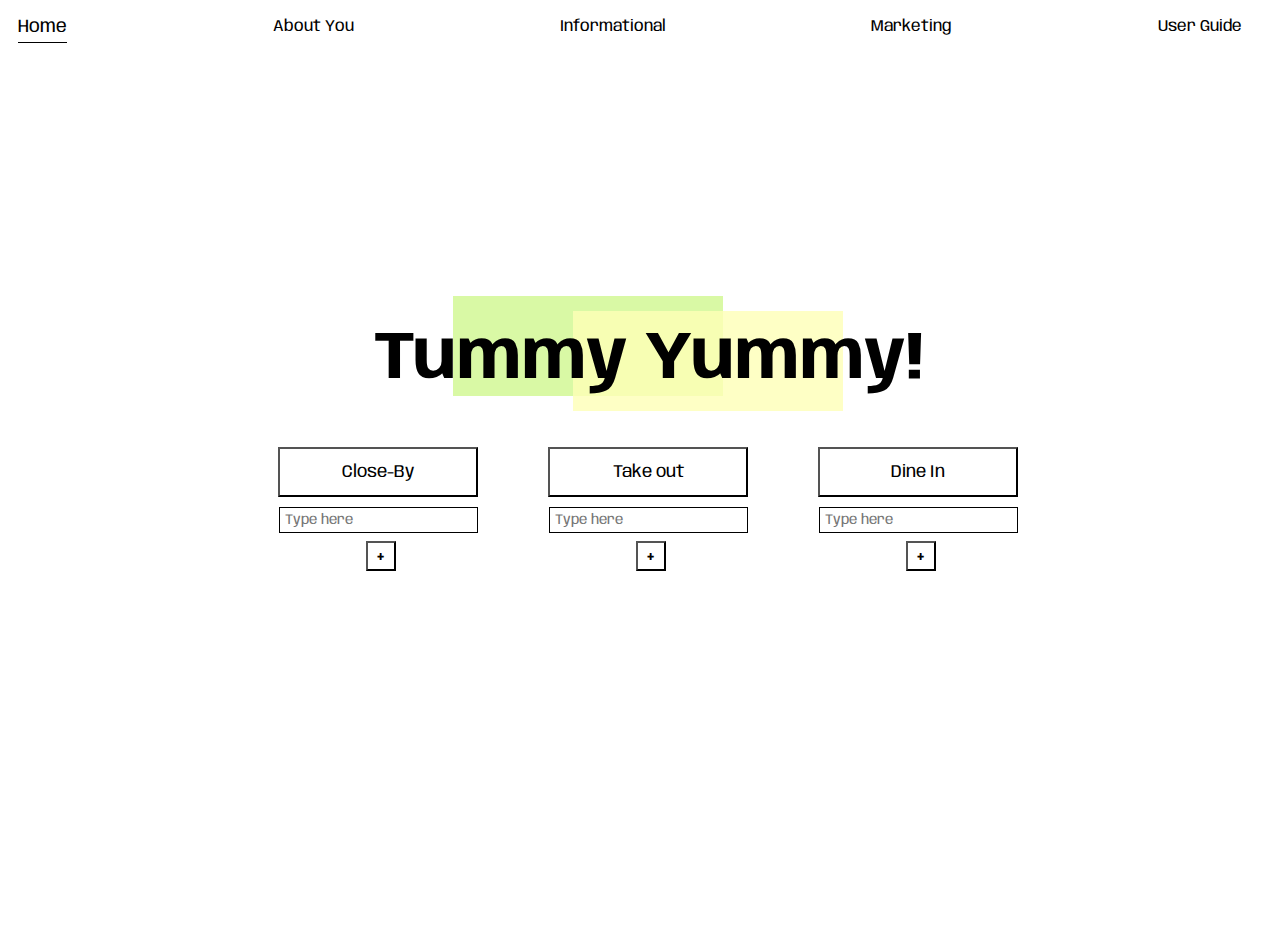
<file: index.html>
<!DOCTYPE html>
<html lang="en">

<head>
    <meta charset="UTF-8">
    <meta http-equiv="X-UA-Compatible" content="IE=edge">
    <meta name="viewport" content="width=device-width, initial-scale=1.0">
    <title>Tummy Yummy</title>
    <link href="food.css" rel="stylesheet" type="text/css">
    <link rel="preconnect" href="https://fonts.googleapis.com">
    <link rel="preconnect" href="https://fonts.gstatic.com" crossorigin>
    <link href="https://fonts.googleapis.com/css2?family=Anybody:wght@300&display=swap" rel="stylesheet">
</head>

<body>
    <header>
        <nav>
            <ul class="navbar">
                <li class="underline"><a href="index.html">Home </a>
                </li>
                <li><a href="About.html">About You</a></li>
                <li><a href="info.html">Informational</a></li>
                <li><a href="marketing.html">Marketing </a></li>
                <li><a href="user.html">User Guide</a></li>
            </ul>
        </nav>
    </header>
    <main>
        <div class="box1"></div>
        <div class="box2"></div>
        <h1 class="home1">Tummy Yummy!</h1>
        <div class="bttns">
            <div class="button-container">
                <button class="closeby" onclick="generateRandomOption('closeby')">Close-By</button>
                <input type="text" class="button-input closeby-input" placeholder="Type here">
                <button class="add-btn" onclick="addItem('closeby')">+</button>
                <ul class="input-list closeby-list"></ul>
            </div>

            <div class="button-container">
                <button class="healthy" onclick="generateRandomOption('healthy')">Take out</button>
                <input type="text" class="button-input healthy-input" placeholder="Type here">
                <button class="add-btn" onclick="addItem('healthy')">+</button>
                <ul class="input-list healthy-list"></ul>
            </div>

            <div class="button-container">
                <button class="dine" onclick="generateRandomOption('dine')">Dine In</button>
                <input type="text" class="button-input dine-input" placeholder="Type here">
                <button class="add-btn" onclick="addItem('dine')">+</button>
                <ul class="input-list dine-list"></ul>
            </div>

        </div>
        <div class="placeholder">
            <p class="chip"></p>
        </div>

        <script src="script.js"></script>
    </main>
</body>

</html>
</file>
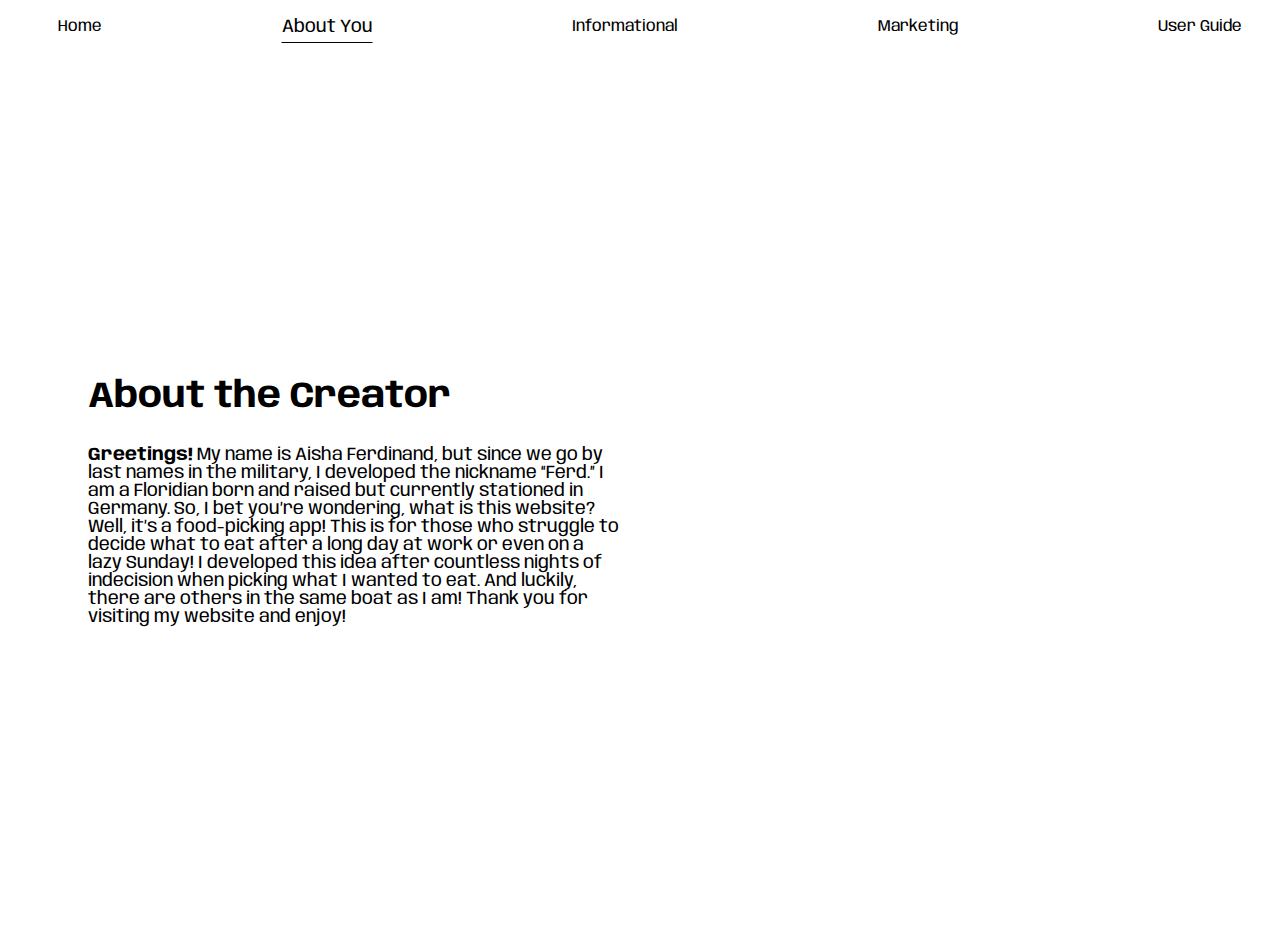
<file: About.html>
<!DOCTYPE html>
<html lang="en">

<head>
    <meta charset="UTF-8">
    <meta http-equiv="X-UA-Compatible" content="IE=edge">
    <meta name="viewport" content="width=device-width, initial-scale=1.0">
    <title>About You Page</title>
    <link href="food.css" rel="stylesheet" type="text/css">
    <link rel="preconnect" href="https://fonts.googleapis.com">
    <link rel="preconnect" href="https://fonts.gstatic.com" crossorigin>
    <link href="https://fonts.googleapis.com/css2?family=Anybody:wght@300&display=swap" rel="stylesheet">
</head>

<body>
    <header>
        <nav>
            <ul class="navbar">
                <ul><a href="index.html">Home </a></ul>
                <li class="underline"><a href="About.html">About
                        You</a></li>
                <li><a href="info.html">Informational</a></li>
                <li><a href="marketing.html">Marketing </a></li>
                <li><a href="user.html">User Guide</a></li>
            </ul>
        </nav>
    </header>

    <main class="mainabout">
        <div class="about-you-container">
            <div class="about-you-content">
                <h2>About the Creator</h2>
                <p>
                    <b>Greetings!</b> My name is Aisha Ferdinand, but since we go by last names in the military, I
                    developed
                    the nickname “Ferd.” I am a Floridian born and raised but currently stationed in Germany. So, I bet
                    you’re
                    wondering, what is this website? Well, it’s a food-picking app! This is for those who struggle to
                    decide
                    what to eat after a long day at work or even on a lazy Sunday! I developed this idea after countless
                    nights
                    of indecision when picking what I wanted to eat. And luckily, there are others in the same boat as I
                    am!
                    Thank you for visiting my website and enjoy!
                </p>
            </div>
            <div class="about-you-image"></div>
        </div>
    </main>

    <script src="script.js"></script>
</body>

</html>
</file>
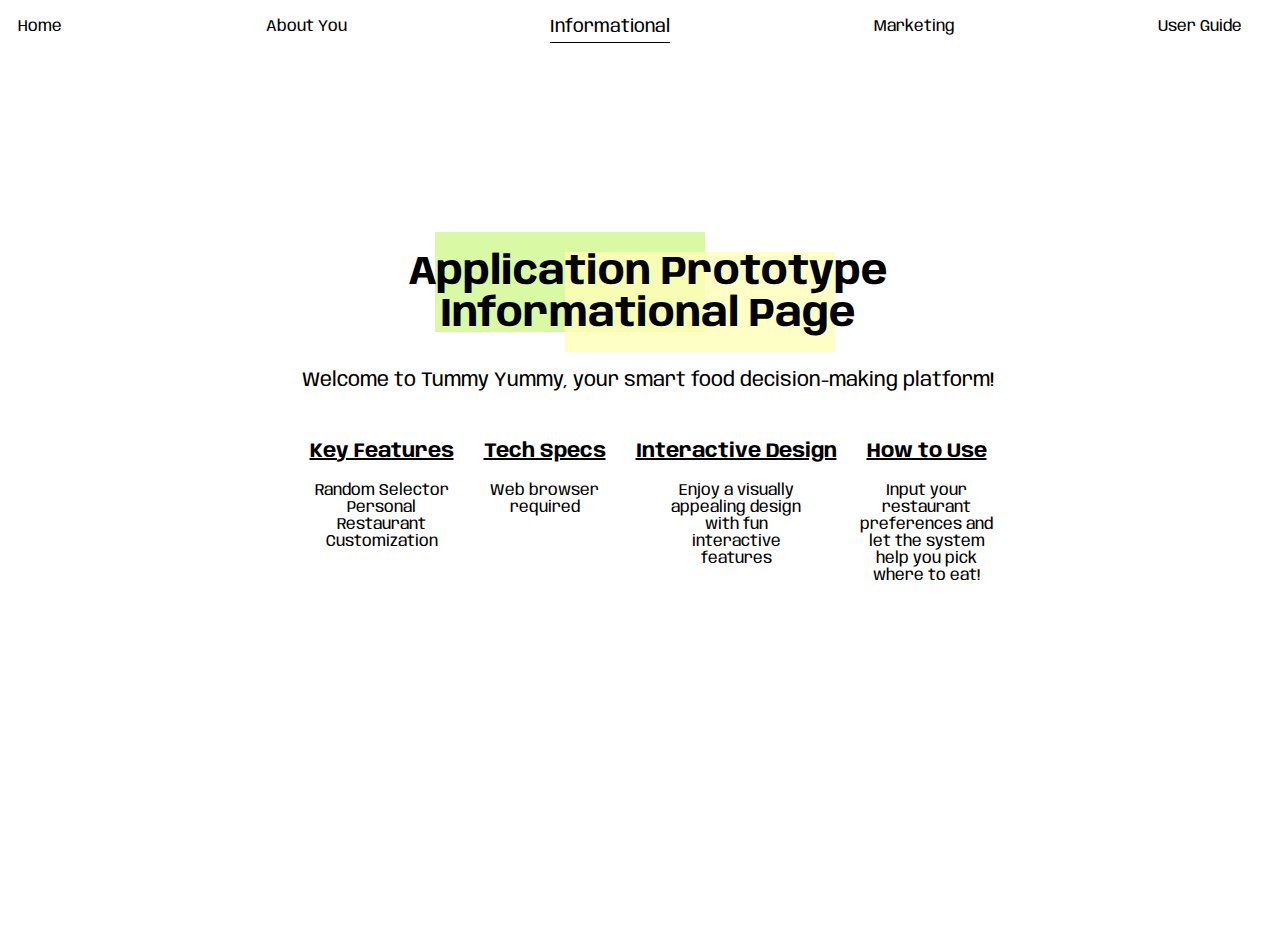
<file: info.html>
<!DOCTYPE html>
<html lang="en">

<head>
    <meta charset="UTF-8">
    <meta http-equiv="X-UA-Compatible" content="IE=edge">
    <meta name="viewport" content="width=device-width, initial-scale=1.0">
    <title>Informational Page</title>
    <link href="food.css" rel="stylesheet" type="text/css">
    <link rel="preconnect" href="https://fonts.googleapis.com">
    <link rel="preconnect" href="https://fonts.gstatic.com" crossorigin>
    <link href="https://fonts.googleapis.com/css2?family=Anybody:wght@300&display=swap" rel="stylesheet">
</head>

<body>
    <header>
        <nav>
            <ul class="navbar">
                <li><a href="index.html">Home </a></li>
                <li><a href="About.html">About You</a></li>
                <li class="underline"><a href="info.html">Informational</a></li>
                <li><a href="marketing.html">Marketing </a></li>
                <li><a href="user.html">User Guide</a></li>
            </ul>
        </nav>
    </header>

    <main>
        <div class="informational">
            <div class="infobox1"></div>
            <div class="infobox2"></div>
            <h2>Application Prototype <br>Informational Page</h2>
            <p class="infop">Welcome to Tummy Yummy, your smart food decision-making platform!</p>
            <div class="additional-info">
                <div class="info-section">
                    <h3>Key Features</h3>
                    <p>Random Selector<br>Personal Restaurant Customization</p>
                </div>

                <div class="info-section">
                    <h3>Tech Specs</h3>
                    <p>Web browser required</p>
                </div>

                <div class="info-section">
                    <h3>Interactive Design</h3>
                    <p>Enjoy a visually appealing design with fun interactive features</p>
                </div>

                <div class="info-section">
                    <h3>How to Use</h3>
                    <p>Input your restaurant preferences and let the system help you pick where to eat!</p>
                </div>
            </div>
    </main>

    <script src="script.js"></script>
</body>

</html>
</file>
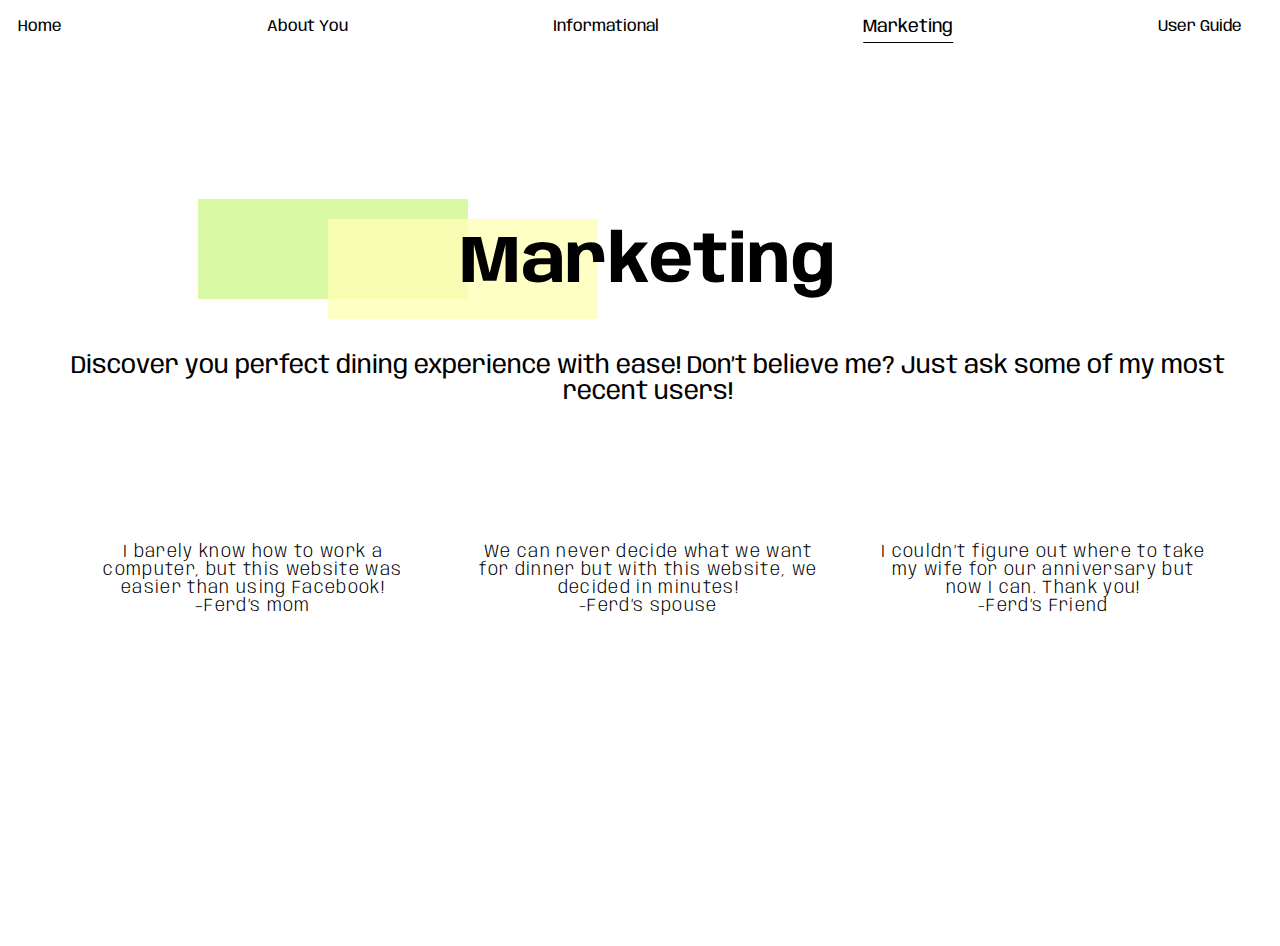
<file: marketing.html>
<!DOCTYPE html>
<html lang="en">

<head>
    <meta charset="UTF-8">
    <meta http-equiv="X-UA-Compatible" content="IE=edge">
    <meta name="viewport" content="width=device-width, initial-scale=1.0">
    <title>Marketing Page</title>
    <link href="food.css" rel="stylesheet" type="text/css">
    <link rel="preconnect" href="https://fonts.googleapis.com">
    <link rel="preconnect" href="https://fonts.gstatic.com" crossorigin>
    <link href="https://fonts.googleapis.com/css2?family=Anybody:wght@300&display=swap" rel="stylesheet">
</head>

<body>
    <header>
        <nav>
            <ul class="navbar">
                <li><a href="index.html">Home </a></li>
                <li><a href="About.html">About You</a></li>
                <li><a href="info.html">Informational</a></li>
                <li class="underline"><a href="marketing.html">Marketing </a></li>
                <li><a href="/user.html">User Guide</a></li>
            </ul>
        </nav>
    </header>

    <main>
        <div class="market">
            <div class="marketbox1"></div>
            <div class="marketbox2"></div>
            <h2>Marketing</h2>
            <p class="marketp">Discover you perfect dining experience with ease! Don’t believe me? Just ask some of my
                most recent users!</p>
            <div class="additional-market">
                <div class="market-section">
                    <h3>I barely know how to work a computer, but this website was easier than using
                        Facebook!<br>–Ferd’s mom</h3>
                </div>

                <div class="market-section">
                    <h3>We can never decide what we want for dinner but with this website, we decided in
                        minutes!<br>-Ferd’s spouse</h3>
                </div>

                <div class="market-section">
                    <h3>I couldn’t figure out where to take my wife for our anniversary but now I can. Thank
                        you!<br>-Ferd’s Friend</h3>
                </div>

            </div>
    </main>

    <script src="script.js"></script>
</body>

</html>
</file>
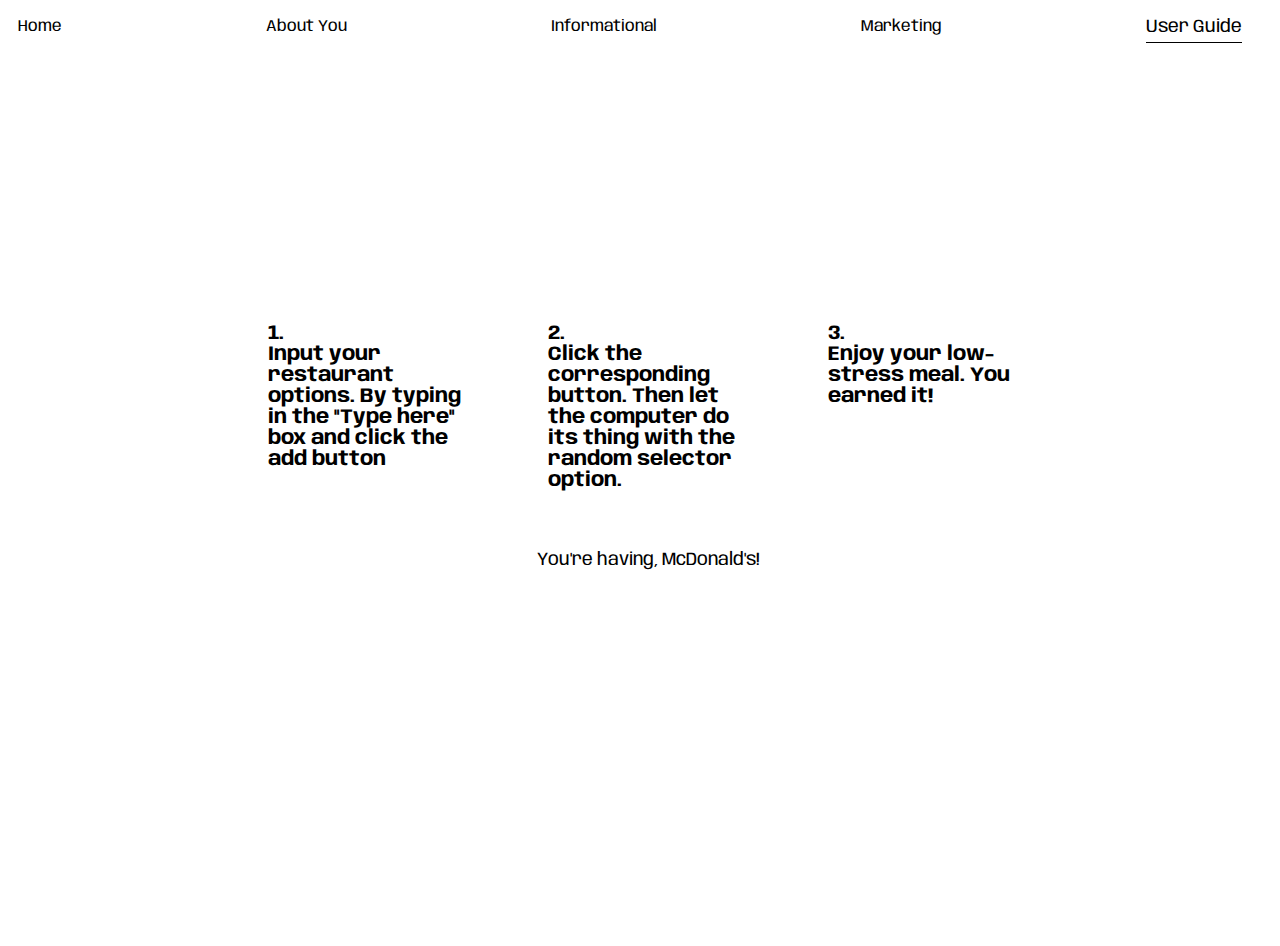
<file: user.html>
<!DOCTYPE html>
<html lang="en">

<head>
    <meta charset="UTF-8">
    <meta http-equiv="X-UA-Compatible" content="IE=edge">
    <meta name="viewport" content="width=device-width, initial-scale=1.0">
    <title>User Guide Page</title>
    <link href="food.css" rel="stylesheet" type="text/css">
    <link rel="preconnect" href="https://fonts.googleapis.com">
    <link rel="preconnect" href="https://fonts.gstatic.com" crossorigin>
    <link href="https://fonts.googleapis.com/css2?family=Anybody:wght@300&display=swap" rel="stylesheet">
</head>

<body>
    <header>
        <nav>
            <ul class="navbar">
                <li><a href="index.html">Home </a></li>
                <li><a href="About.html">About You</a></li>
                <li><a href="info.html">Informational</a></li>
                <li><a href="marketing.html">Marketing </a></li>
                <li class="underline"><a href="user.html">User
                        Guide</a></li>
            </ul>
        </nav>
    </header>

    <main>
        <div class="user-guide">
            <div class="guide-section">
                <h3>1. <br>Input your restaurant options. By typing in the "Type here" box and click the add button</h3>
                <div class="restaurant-box">
                    <div class="texts"></div>
                </div>
            </div>

            <div class="guide-section">
                <h3>2. <br>Click the corresponding button. Then let the computer do its thing with the random selector
                    option.</h3>
                <p>You're having, McDonald's!</p>
            </div>

            <div class="guide-section">
                <h3>3. <br>Enjoy your low-stress meal. You earned it!</h3>
                <div class="smile"></div>
            </div>
        </div>
    </main>

    <script src="script.js"></script>
</body>

</html>
</file>
<file: food.css>
@import url('https://fonts.googleapis.com/css2?family=Anybody:wght@300&display=swap');

* {
    /* background-color: #C0DFF7; */
    font-family: 'Anybody', cursive;
}

body {
    font-family: 'Anybody', cursive;
}


main {
    display: flex;
    flex-direction: column;
    position: absolute;
    width: 100%;
    height: 100%;
    justify-content: center;
    align-items: center;
}


.home1 {
    font-size: 50pt;
    position: relative;
    z-index: 1;
    margin-top: 50px;
}


.box1 {
    position: absolute;
    background-color: #D9F9A5;
    height:100px;
    width: 270px;
    z-index: -1;
    margin-left: -120px;
    margin-top: -300px;
}

.box2 {
    position: absolute;
    background-color: #feffb6;
    height:100px;
    width: 270px;
    z-index: -1;
    margin-left: 120px;
    margin-top: -270px;
    opacity: 80%;
}

button {
    position: relative;
    margin-top: 4%;
    font-size: 13pt;
    height: 50px;
    width: 200px;
    background-color: transparent;
    border-color: black;
}
.bttns {
    position: relative;
    display: inline-flex;
    gap: 70px;
}

.x {
    position: relative;
    height: 35px;
    width: 35px;
    margin-left: 10px;
}

.clear {
    margin-left: 10px;
}

.button-container {
    display: flex;
    flex-direction: column;
    align-items: center;
}

.button-input {
    font-size: 14px;
    margin-top: 10px;
    padding: 5px;
    width: 187px; 
    display: block; 
    border: 1px solid #000;
    outline: none; 
}

.add-btn {
    height: 30px;
    width: 30px;
    margin-left: 5px;
    font-size: 27px;
    line-height: 10px;
    cursor: pointer;
}

.input-list {
    margin-top: 10px;
}

.input-list-item {
    margin-bottom: 5px;
    font-size: 14px;
    list-style-type: none;
}

.delete-btn {
    height: 20px;
    width: 20px;
    color: red;
    border: none;
    padding: 5px 8px;
    margin-left: 5px;
    cursor: pointer;
    font-size: 12px;
    cursor: pointer;
}

.chip {
    width: 550px;
    display: flex;
    justify-content: center;
    align-items: center;
}

.placeholder {
    display: flex;
    align-items: center;
    justify-content: center;
    font-size: 30pt;
    margin: 30px;
    height:60px;
    width: 630px;
}


header {

    padding: 10px;
}

.navbar {
    list-style-type: none;
    margin: 0;
    padding: 0;
    display: flex;
    justify-content: space-between; /* Aligns items to the start and end of the flex container */
}

.navbar li {
    margin-right: 20px;
}

.navbar a {
    text-decoration: none;
    color: black;
    font-size: 16px;
}

.underline a {
    font-size: 18px ;
    text-decoration: underline;
    text-underline-offset: 5px;
    text-underline-position: under;
}

.mainabout {
    display: flex;
    flex-direction: column;
    align-items: center;
}

.about-you-container {
    display: flex;
    justify-content: space-around;
    align-items: center;
    margin: 50px;
}

.about-you-content {
    width: 45%;
}

.about-you-content h2 {
    font-size: 36px;
}

.about-you-content p {
    font-size: 18px;
    margin-top: 20px;
}

.about-you-image {
    width: 45%;
    height: 300px;
    background-image: url('https://drive.google.com/uc?id=1zjhdFkFb507bR5WOYKvdUeHh6Ad8R2Ap');
    background-size: cover;
    background-position: center;
    border-radius: 10px; /* Optional: add border radius for a rounded image */
}

.market {
    text-align: center;
    margin: 50px;
}

.market h2 {
    font-size: 50pt;
    margin-top: -130px;
}

.market p {
    font-size: 25px;
    margin-top: 20px;
}

.marketbox1 {
    position: absolute;
    background-color: #D9F9A5;
    height:100px;
    width: 270px;
    z-index: -1;
    margin-left: 140px;
    margin-top: -160px;
}

.marketbox2 {
    position: absolute;
    background-color: #feffb6;
    height:100px;
    width: 270px;
    z-index: -1;
    margin-left: 270px;
    margin-top: -140px;
    opacity: 80%;
}

.additional-market {
    display: flex;
    justify-content: space-around;
    margin-top: 120px; 
}

.additional-market .market-section {
    text-align: center;
    display: flex;
    flex-direction: column;
    align-items: center;

}

.additional-market h3 {
    font-size: 18px;
    padding: 0 30px; 
    font-weight: 300;
    letter-spacing: 1pt;
}

.informational {
    text-align: center;
    margin: 50px;
}

.informational h2 {
    font-size: 30pt;
    margin-top: -140px;
}

.informational p {
    font-size: 20px;
    margin-top: 20px;
}

.infobox1 {
    position: absolute;
    background-color: #D9F9A5;
    height:100px;
    width: 270px;
    z-index: -1;
    margin-left: 140px;
    margin-top: -160px;
}

.infobox2 {
    position: absolute;
    background-color: #feffb6;
    height:100px;
    width: 270px;
    z-index: -1;
    margin-left: 270px;
    margin-top: -140px;
    opacity: 80%;
}

.additional-info {
    display: flex;
    justify-content: space-around;
    margin-top: 30px; 
}

.additional-info .info-section {
    text-align: center;
    display: flex;
    flex-direction: column;
    align-items: center;
}

.additional-info h3 {
    font-size: 20px;
    font-weight: bold;
    text-decoration: underline;
    padding: 0 15px; 
}

.additional-info p {
    width: 150px;
    font-size: 16px;
    margin-top: 0px;
}

.user-guide {
    margin: 50px;
    display: flex;
    flex-direction: row; 
    justify-content: space-around; 
}

.guide-section {
    text-align: center;
}

.user-guide h3 {
    font-size: 20px;
    padding: 40px;
    width: 200px; 
    text-align: left;
}

.texts {
    width: 60%;
    height: 200px; /* Adjust the height as needed */
    background-image: url('https://drive.google.com/uc?export=download&id=1Lcoil-GQqZy15PYvSCUZDifnknHOWCyF');
    background-size: contain; /* Use 'contain' to ensure the entire image fits */
    background-repeat: no-repeat;
    background-position: center;
    border-radius: 10px;
}

.restaurant-box {
    display: flex;
    flex-direction: column;
    align-items: center;
}

.smile {
    width: 65%;
    height: 200px; /* Adjust the height as needed */
    background-image: url('https://drive.google.com/uc?id=1Qct8t_K-vSTH8YbtS2aetap1NVQqaBmO');
    background-size: contain; /* Use 'contain' to ensure the entire image fits */
    background-repeat: no-repeat;
    background-position: center;
    border-radius: 10px;
}

.user-guide img {
    max-width: 100%;
    height: auto;
    margin-top: 20px;
}

.user-guide p {
    font-size: 18px;
    margin-top: 20px;
}
</file>
